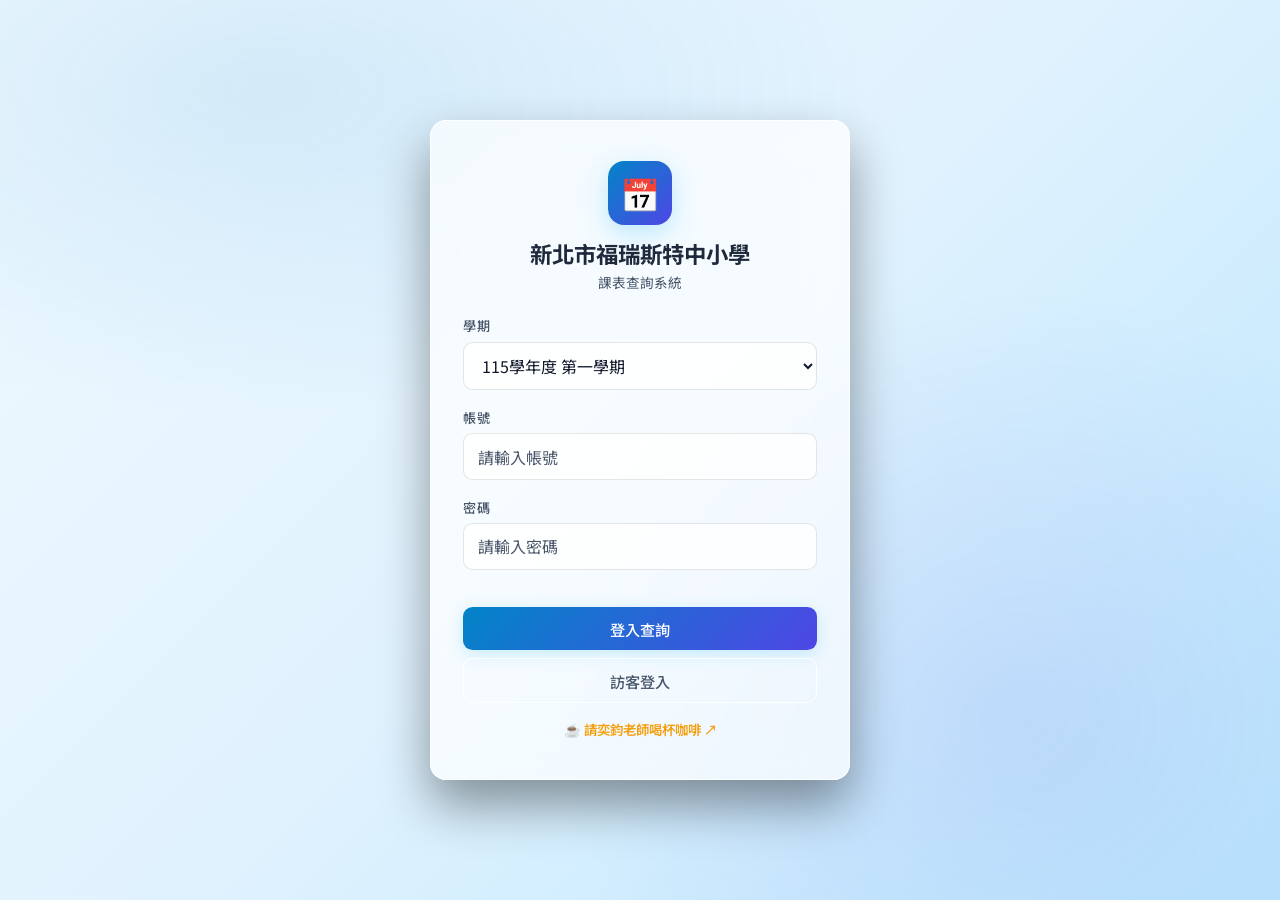
<file: index.html>
<!DOCTYPE html>
<html lang="zh-TW">
<head>
    <meta charset="UTF-8">
    <meta name="viewport" content="width=device-width, initial-scale=1.0">
    <meta name="description" content="新北市福瑞斯特中小學課表查詢系統">
    <meta name="robots" content="noindex">
    <title>新北市福瑞斯特中小學課表查詢系統</title>
    <link rel="preconnect" href="https://fonts.googleapis.com">
    <link rel="preconnect" href="https://fonts.gstatic.com" crossorigin>
    <link href="https://fonts.googleapis.com/css2?family=Noto+Sans+TC:wght@300;400;500;700&display=swap" rel="stylesheet">
    <link rel="stylesheet" href="style.css">
</head>
<body>

    <!-- Loading Overlay -->
    <div id="loadingOverlay">
        <div class="big-spinner"></div>
        <p>正在載入課表資料，請稍候⋯</p>
    </div>

    <!-- ══ 1. 登入視圖 ══════════════════════════════════════ -->
    <div id="loginView" class="view">
        <div class="glass-card login-card">
            <div class="login-logo">
                <div class="logo-icon">📅</div>
                <h1 id="schoolName">新北市福瑞斯特中小學</h1>
                <p id="schoolSubtitle">課表查詢系統</p>
            </div>
            <form id="loginForm" autocomplete="off">
                <div class="form-group">
                    <label for="semesterSelect">學期</label>
                    <select id="semesterSelect" class="form-control"></select>
                </div>
                <div class="form-group">
                    <label for="loginUsername">帳號</label>
                    <input type="text" id="loginUsername" class="form-control"
                           placeholder="請輸入帳號" autocomplete="username" required>
                </div>
                <div class="form-group">
                    <label for="loginPassword">密碼</label>
                    <input type="password" id="loginPassword" class="form-control"
                           placeholder="請輸入密碼" autocomplete="current-password" required>
                </div>
                <div id="loginError" class="alert alert-danger" role="alert"></div>
                <button type="submit" id="loginBtn" class="btn btn-primary btn-block" style="margin-top:1.25rem">
                    <span id="loginSpinner" class="spinner"></span>
                    登入查詢
                </button>
                <button type="button" id="guestBtn" class="btn btn-ghost btn-block" style="margin-top:0.5rem" onclick="guestLogin()">
                    訪客登入
                </button>
                <div style="margin-top: 1rem; text-align: center; font-size: 0.84rem;">
                    <a href="https://buymeacoffee.com/ijun.ai" target="_blank" rel="noopener noreferrer" style="color: #f59e0b; text-decoration: none; font-weight: 600;">
                        ☕ 請奕鈞老師喝杯咖啡 ↗
                    </a>
                </div>
            </form>
        </div>
    </div>

    <!-- ══ 2. 查詢視圖 ══════════════════════════════════════ -->
    <div id="queryView" class="view">
        <div class="glass-card query-card">

            <!-- 標題列 -->
            <div class="query-header">
                <div>
                    <h2>課表查詢</h2>
                    <span id="currentSemester" class="semester-badge"></span>
                </div>
                <button class="btn btn-ghost logout-btn" onclick="logout()">登出</button>
            </div>

            <!-- 分頁切換 -->
            <div class="tab-bar">
                <button class="tab-btn active" id="tabClass" onclick="switchTab('class')">
                    🏫 班級查詢
                </button>
                <button class="tab-btn" id="tabTeacher" onclick="switchTab('teacher')">
                    👤 教師查詢
                </button>
            </div>

            <!-- 班級查詢 -->
            <div id="panelClass" class="tab-panel">
                <!-- 年級選單由 app.js 依課表資料動態產生（只顯示有班級的年級） -->
                <div id="gradeGroups"></div>
                <div id="classError" class="alert alert-warning"></div>
                <button class="btn btn-success btn-block" style="margin-top:1rem" onclick="submitClassQuery()">
                    查　詢
                </button>
            </div>

            <!-- 教師查詢 -->
            <div id="panelTeacher" class="tab-panel hidden">
                <div class="form-group">
                    <label for="subjectSelect">科目 <span style="font-weight:400;opacity:.7">（選填，可縮小老師名單）</span></label>
                    <select id="subjectSelect" class="form-control" onchange="onSubjectChange()">
                        <option value="">— 不限科目 —</option>
                    </select>
                </div>
                <div class="form-group">
                    <label for="teacherSelect">教師</label>
                    <select id="teacherSelect" class="form-control">
                        <option value="">— 選擇教師（全部） —</option>
                    </select>
                </div>
                <div id="teacherError" class="alert alert-warning"></div>
                <button class="btn btn-success btn-block" style="margin-top:1rem" onclick="submitTeacherQuery()">
                    查　詢
                </button>
            </div>

        </div>
    </div>

    <!-- ══ 3. 結果視圖 ══════════════════════════════════════ -->
    <div id="resultView" class="view">
        <div class="result-inner">

            <!-- 操作列 -->
            <div class="action-bar">
                <div class="action-bar-left">
                    <button id="backBtn" class="btn btn-ghost" onclick="goBack()">
                        ← 上一頁
                    </button>
                    <button class="btn btn-ghost" onclick="showQueryView()">
                        🔍 查詢
                    </button>
                </div>
                <div class="action-bar-right">
                    <button class="btn btn-print" onclick="printSchedule()">
                        <svg xmlns="http://www.w3.org/2000/svg" width="15" height="15" fill="currentColor" viewBox="0 0 16 16">
                            <path d="M5 1a2 2 0 0 0-2 2v1h10V3a2 2 0 0 0-2-2H5zm6 8H5a1 1 0 0 0-1 1v3a1 1 0 0 0 1 1h6a1 1 0 0 0 1-1v-3a1 1 0 0 0-1-1z"/>
                            <path d="M0 7a2 2 0 0 1 2-2h12a2 2 0 0 1 2 2v3a2 2 0 0 1-2 2h-1v-2a2 2 0 0 0-2-2H5a2 2 0 0 0-2 2v2H2a2 2 0 0 1-2-2V7zm2.5 1a.5.5 0 1 0 0-1 .5.5 0 0 0 0 1z"/>
                        </svg>
                        列印
                    </button>
                </div>
            </div>

            <h2 id="scheduleTitle" class="schedule-title"></h2>
            <div class="glass-card" style="padding:0; overflow:hidden;">
                <div id="scheduleTableContainer" class="table-wrapper"></div>
            </div>
        </div>
    </div>

    <script src="config.js"></script>
    <script src="app.js"></script>
    <script>
        document.title = CONFIG.SCHOOL_NAME + ' 課表查詢';
        document.getElementById('schoolName').textContent    = CONFIG.SCHOOL_NAME;
        document.getElementById('schoolSubtitle').textContent = CONFIG.SCHOOL_SUBTITLE;
    </script>
</body>
</html>
</file>
<file: style.css>
/* ============================================================
   隤脰”?亥岷蝟餌絞 - 銝餅見撘?   style.css
   ============================================================ */

/* ?? Google Font ???????????????????????????????????????????? */
@import url('https://fonts.googleapis.com/css2?family=Noto+Sans+TC:wght@300;400;500;700&display=swap');

/* ?? CSS 霈 ??????????????????????????????????????????????? */
:root {
    --bg-from:    #f0f9ff;
    --bg-via:     #e0f2fe;
    --bg-to:      #bae6fd;
    --glass-bg:   rgba(255, 255, 255, 0.7);
    --glass-bdr:  rgba(255, 255, 255, 0.9);
    --glass-blur: blur(20px);
    --accent:     #0284c7;
    --accent-dim: rgba(2, 132, 199, 0.15);
    --accent2:    #4f46e5;
    --text:       #1e293b;
    --text-primary: #0f172a;
    --text-dim:   #475569;
    --danger:     #ef4444;
    --success:    #22c55e;
    --warn:       #eab308;
    --card-radius:1rem;
    --transition: 0.35s cubic-bezier(0.4, 0, 0.2, 1);
    --shadow-lg:  0 25px 50px rgba(0,0,0,0.4);
    --shadow-md:  0 10px 25px rgba(0,0,0,0.25);
}

/* ?? Reset & Base ??????????????????????????????????????????? */
*, *::before, *::after { box-sizing: border-box; margin: 0; padding: 0; }

html { scroll-behavior: smooth; }

body {
    font-family: 'Noto Sans TC', sans-serif;
    min-height: 100vh;
    background: linear-gradient(135deg, var(--bg-from) 0%, var(--bg-via) 50%, var(--bg-to) 100%);
    background-attachment: fixed;
    color: var(--text);
    overflow-x: hidden;
}

/* ?? ???蝎? ???????????????????????????????????????????? */
body::before {
    content: '';
    position: fixed;
    inset: 0;
    background:
        radial-gradient(ellipse 80% 60% at 20% 10%, rgba(2,132,199,0.1) 0%, transparent 60%),
        radial-gradient(ellipse 60% 80% at 80% 80%, rgba(79,70,229,0.1) 0%, transparent 60%);
    pointer-events: none;
    z-index: 0;
}

/* ?? ?餌??∠? ??????????????????????????????????????????????? */
.glass-card {
    background: var(--glass-bg);
    border: 1px solid var(--glass-bdr);
    backdrop-filter: var(--glass-blur);
    -webkit-backdrop-filter: var(--glass-blur);
    border-radius: var(--card-radius);
    box-shadow: var(--shadow-lg);
}

/* ?? 閬?摰孵 ??????????????????????????????????????????????? */
.view {
    position: relative;
    z-index: 1;
    display: none;
    opacity: 0;
    transform: translateY(16px);
    transition: opacity var(--transition), transform var(--transition);
}
.view.active {
    display: flex;
    animation: fadeUp var(--transition) forwards;
}
.view.result-active {
    display: block;
    animation: fadeUp var(--transition) forwards;
}
@keyframes fadeUp {
    to { opacity: 1; transform: translateY(0); }
}

/* ?? ?餃 & ?亥岷閬? (?蝵桐葉) ????????????????????????????? */
#loginView, #queryView {
    min-height: 100vh;
    align-items: center;
    justify-content: center;
    padding: 2rem 1rem;
}

/* ?? ?餃?∠? ??????????????????????????????????????????????? */
.login-card {
    width: 100%;
    max-width: 420px;
    padding: 2.5rem 2rem;
}

.login-logo {
    text-align: center;
    margin-bottom: 1.5rem;
}
.login-logo .logo-icon {
    width: 64px; height: 64px;
    background: linear-gradient(135deg, var(--accent), var(--accent2));
    border-radius: 16px;
    display: inline-flex;
    align-items: center;
    justify-content: center;
    font-size: 2rem;
    margin-bottom: 0.75rem;
    box-shadow: 0 8px 24px rgba(56,189,248,0.3);
}
.login-logo h1 {
    font-size: 1.4rem;
    font-weight: 700;
    color: var(--text);
}
.login-logo p {
    font-size: 0.85rem;
    color: var(--text-dim);
    margin-top: 0.2rem;
}

/* ?? 銵典?辣 ??????????????????????????????????????????????? */
.form-group { margin-bottom: 1.1rem; }
.form-group label {
    display: block;
    font-size: 0.82rem;
    font-weight: 500;
    color: var(--text-dim);
    margin-bottom: 0.4rem;
    letter-spacing: 0.04em;
    text-transform: uppercase;
}
.form-control {
    width: 100%;
    padding: 0.65rem 0.9rem;
    background: rgba(255,255,255,0.8);
    border: 1px solid rgba(0,0,0,0.1);
    border-radius: 0.6rem;
    color: var(--text-primary);
    font-family: inherit;
    font-size: 1rem;
    transition: border-color var(--transition), box-shadow var(--transition), background var(--transition);
    outline: none;
}
.form-control:focus {
    border-color: var(--accent);
    background: #fff;
    box-shadow: 0 0 0 3px var(--accent-dim);
}
.form-control::placeholder { color: var(--text-dim); }
.form-control option { background: #fff; color: var(--text-primary); }

/* ?? ?? ??????????????????????????????????????????????????? */
.btn {
    display: inline-flex;
    align-items: center;
    justify-content: center;
    gap: 0.45rem;
    padding: 0.65rem 1.4rem;
    border: none;
    border-radius: 0.6rem;
    font-family: inherit;
    font-size: 0.95rem;
    font-weight: 500;
    cursor: pointer;
    transition: all var(--transition);
    text-decoration: none;
    white-space: nowrap;
}
.btn:disabled { opacity: 0.5; cursor: not-allowed; }

.btn-primary {
    background: linear-gradient(135deg, var(--accent), var(--accent2));
    color: #fff;
    box-shadow: 0 4px 16px rgba(56,189,248,0.25);
}
.btn-primary:hover:not(:disabled) {
    transform: translateY(-2px);
    box-shadow: 0 8px 24px rgba(56,189,248,0.4);
}

.btn-success {
    background: linear-gradient(135deg, #10b981, #059669);
    color: #fff;
    box-shadow: 0 4px 16px rgba(16,185,129,0.25);
}
.btn-success:hover:not(:disabled) {
    transform: translateY(-2px);
    box-shadow: 0 8px 24px rgba(16,185,129,0.4);
}

.btn-ghost {
    background: transparent;
    color: var(--text-dim);
    border: 1px solid var(--glass-bdr);
}
.btn-ghost:hover {
    background: rgba(255,255,255,0.08);
    color: var(--text);
    border-color: rgba(255,255,255,0.2);
}

.btn-print {
    background: rgba(251,191,36,0.15);
    color: var(--warn);
    border: 1px solid rgba(251,191,36,0.3);
}
.btn-print:hover {
    background: rgba(251,191,36,0.25);
    transform: translateY(-1px);
}

.btn-block { width: 100%; }

/* ?? Spinner ???????????????????????????????????????????????? */
.spinner {
    width: 18px; height: 18px;
    border: 2px solid rgba(255,255,255,0.3);
    border-top-color: #fff;
    border-radius: 50%;
    animation: spin 0.7s linear infinite;
    display: none;
}
.spinner.show { display: block; }
@keyframes spin { to { transform: rotate(360deg); } }

/* ?? 霅血?閮 ??????????????????????????????????????????????? */
.alert {
    padding: 0.7rem 1rem;
    border-radius: 0.6rem;
    font-size: 0.875rem;
    margin-top: 0.75rem;
    display: none;
}
.alert.show { display: block; }
.alert-danger  { background: rgba(248,113,113,0.12); border: 1px solid rgba(248,113,113,0.3); color: var(--danger); }
.alert-warning { background: rgba(251,191,36,0.12);  border: 1px solid rgba(251,191,36,0.3);  color: var(--warn);   }
.alert-info    { background: rgba(56,189,248,0.12);  border: 1px solid rgba(56,189,248,0.3);  color: var(--accent); }

/* ?? ??蝺?????????????????????????????????????????????????? */
.divider {
    display: flex;
    align-items: center;
    gap: 0.75rem;
    margin: 1rem 0;
    color: var(--text-dim);
    font-size: 0.8rem;
}
.divider::before, .divider::after {
    content: '';
    flex: 1;
    height: 1px;
    background: var(--glass-bdr);
}

/* ?? ?亥岷?∠? ??????????????????????????????????????????????? */
.query-card {
    width: 100%;
    max-width: 480px;
    padding: 2.5rem 2rem;
}
.query-card h2 {
    font-size: 1.25rem;
    font-weight: 700;
    text-align: center;
    margin-bottom: 1.5rem;
    color: var(--text);
}

/* ?? 蝯?閬? ??????????????????????????????????????????????? */
#resultView {
    padding: 1.5rem 1rem 3rem;
}
.result-inner {
    max-width: 1100px;
    margin: 0 auto;
}

/* ?? Action Bar ????????????????????????????????????????????? */
.action-bar {
    display: flex;
    align-items: center;
    justify-content: space-between;
    margin-bottom: 1.25rem;
    gap: 0.75rem;
    flex-wrap: wrap;
}
.action-bar-left { display: flex; align-items: center; gap: 0.75rem; }
.action-bar-right { display: flex; gap: 0.5rem; }

/* ?? 隤脰”璅? ??????????????????????????????????????????????? */
.schedule-title {
    text-align: center;
    font-size: 1.6rem;
    font-weight: 700;
    margin-bottom: 1.25rem;
    background: linear-gradient(135deg, var(--accent), var(--accent2));
    -webkit-background-clip: text;
    -webkit-text-fill-color: transparent;
    background-clip: text;
}

/* ?? 隤脰”銵冽 ??????????????????????????????????????????????? */
.schedule-table {
    width: 100%;
    border-collapse: collapse;
    table-layout: fixed;
    text-align: center;
}
.schedule-table th, .schedule-table td {
    border: 1px solid rgba(0, 0, 0, 0.1);
    padding: 0.6rem 0.3rem;
    vertical-align: middle;
}
.schedule-table thead th {
    background: rgba(0, 0, 0, 0.05);
    color: var(--text-primary);
    font-size: 0.9rem;
    font-weight: 700;
}
.th-period {
    width: 80px;
}
.schedule-table tbody tr:nth-child(even) {
    background: rgba(255, 255, 255, 0.3);
}
.schedule-table tbody tr:hover {
    background: rgba(2, 132, 199, 0.05);
}

/* 蝭甈?cell */
.td-period {
    background: rgba(0, 0, 0, 0.02);
    color: var(--text-dim);
    white-space: nowrap;
}
.period-num {
    font-weight: 600;
    font-size: 0.85rem;
    color: var(--text-primary);
}
.period-time {
    font-size: 0.75rem;
    line-height: 1.3;
    margin-top: 0.2rem;
}

/* 隤脩? cell */
.td-cell {
    height: 75px;
}

/* 隤脩??批捆 */
.cell-subject {
    font-size: 1rem;
    font-weight: 700;
    color: var(--text-primary);
    margin-bottom: 0.5rem;
}
/* 同一格有單/雙週兩組內容時的分隔線 */
.cell-group + .cell-group {
    margin-top: 0.4rem;
    padding-top: 0.4rem;
    border-top: 1px dashed rgba(148,163,184,0.45);
}
.cell-items-container {
    display: flex;
    flex-wrap: wrap;
    gap: 4px;
    justify-content: center;
}
.cell-link {
    display: inline-block;
    padding: 0.25rem 0.5rem;
    background: var(--accent-dim);
    color: var(--accent);
    border-radius: 4px;
    font-size: 0.85rem;
    font-weight: 500;
    text-decoration: none;
    transition: all 0.2s ease;
    cursor: pointer;
}
.cell-link:hover {
    background: var(--accent);
    color: #fff;
}

/* 蝛箏? */
.td-empty {
    background: transparent;
}

/* ?? Loading Overlay ???????????????????????????????????????? */
#loadingOverlay {
    position: fixed;
    inset: 0;
    background: rgba(255,255,255,0.85);
    backdrop-filter: blur(8px);
    display: flex;
    flex-direction: column;
    align-items: center;
    justify-content: center;
    gap: 1rem;
    z-index: 100;
    display: none;
}
#loadingOverlay.show { display: flex; }
#loadingOverlay .big-spinner {
    width: 48px; height: 48px;
    border: 3px solid rgba(56,189,248,0.2);
    border-top-color: var(--accent);
    border-radius: 50%;
    animation: spin 0.8s linear infinite;
}
#loadingOverlay p {
    color: var(--text-dim);
    font-size: 0.9rem;
}

/* ?? ???內 chip (autocomplete) ??????????????????????????? */
.suggestions {
    display: flex;
    flex-wrap: wrap;
    gap: 0.4rem;
    margin-top: 0.5rem;
    min-height: 0;
}
.chip {
    font-size: 0.78rem;
    padding: 0.2rem 0.6rem;
    border-radius: 999px;
    background: var(--accent-dim);
    color: var(--accent);
    border: 1px solid rgba(56,189,248,0.25);
    cursor: pointer;
    transition: all var(--transition);
}
.chip:hover {
    background: rgba(56,189,248,0.3);
    transform: translateY(-1px);
}

/* ?? ?餃?? ??????????????????????????????????????????????? */
.logout-btn {
    font-size: 0.78rem;
    padding: 0.3rem 0.7rem;
    border-radius: 0.4rem;
}

/* ?? ??撌亙憿?????????????????????????????????????????????? */
.hidden { display: none !important; }

/* ?? ?亥岷璅???????????????????????????????????????????????? */
.query-header {
    display: flex;
    align-items: flex-start;
    justify-content: space-between;
    margin-bottom: 1.25rem;
}
.query-header h2 { margin: 0; font-size: 1.2rem; }

.semester-badge {
    font-size: 0.72rem;
    color: var(--accent);
    background: var(--accent-dim);
    padding: 0.15rem 0.5rem;
    border-radius: 999px;
    margin-top: 0.3rem;
    display: inline-block;
}

/* ?? ????Tab ?????????????????????????????????????????????? */
.tab-bar {
    display: flex;
    gap: 0.5rem;
    margin-bottom: 1.25rem;
    background: rgba(255,255,255,0.04);
    border-radius: 0.6rem;
    padding: 0.3rem;
}
.tab-btn {
    flex: 1;
    padding: 0.55rem 0.5rem;
    border: none;
    border-radius: 0.45rem;
    background: transparent;
    color: var(--text-dim);
    font-family: inherit;
    font-size: 0.9rem;
    font-weight: 500;
    cursor: pointer;
    transition: all var(--transition);
}
.tab-btn:hover { color: var(--text); background: rgba(255,255,255,0.06); }
.tab-btn.active {
    background: rgba(56,189,248,0.15);
    color: var(--accent);
    box-shadow: 0 2px 8px rgba(56,189,248,0.15);
}
.tab-panel { }

/* ?? 撟渡??詨??憛?????????????????????????????????????????????? */
.grade-group {
    display: flex;
    align-items: center;
    gap: 0.75rem;
    margin-bottom: 0.65rem;
}
.grade-label {
    flex-shrink: 0;
    width: 4rem;
    font-size: 0.8rem;
    font-weight: 600;
    text-align: center;
    padding: 0.25rem 0.4rem;
    border-radius: 0.4rem;
}
.grade-7  { background: rgba(56,189,248,0.15);  color: #38bdf8; }
.grade-8  { background: rgba(129,140,248,0.15); color: #818cf8; }
.grade-9  { background: rgba(74,222,128,0.15);  color: #4ade80; }
.grade-sp { background: rgba(251,191,36,0.15);  color: #fbbf24; }
.grade-1  { background: rgba(244,114,182,0.15); color: #f472b6; }
.grade-2  { background: rgba(251,146,60,0.15);  color: #fb923c; }
.grade-3  { background: rgba(163,230,53,0.15);  color: #a3e635; }
.grade-4  { background: rgba(45,212,191,0.15);  color: #2dd4bf; }
.grade-5  { background: rgba(248,113,113,0.15); color: #f87171; }
.grade-6  { background: rgba(232,121,249,0.15); color: #e879f9; }
.grade-grp { background: rgba(14,165,233,0.15);  color: #0ea5e9; }
.grade-eve { background: rgba(100,116,139,0.18); color: #64748b; }
.grade-select { flex: 1; }

/* ?? ?踵?撘?????????????????????????????????????????????????? */
@media (max-width: 640px) {
    .login-card, .query-card { padding: 2rem 1.25rem; }
    .schedule-title { font-size: 1.2rem; }
    .action-bar { flex-direction: column; align-items: flex-start; }
    .timetable { min-width: 500px; }
    .timetable thead th { font-size: 0.75rem; padding: 0.6rem 0.3rem; }
    .cell-subject { font-size: 0.82rem; }
    .cell-link { font-size: 0.7rem; }
}

/* ?? ?璅?? ??????????????????????????????????????????????? */
@media print {
    body { background: #fff !important; color: #000 !important; }
    body::before { display: none; }
    #loginView, #queryView, #loadingOverlay { display: none !important; }
    .action-bar { display: none !important; }
    #resultView { display: block !important; opacity: 1 !important; padding: 0 !important; }
    .result-inner { max-width: 100%; }
    .glass-card, .table-wrapper { box-shadow: none !important; background: transparent !important; }

    .schedule-title {
        font-size: 1.4rem;
        -webkit-text-fill-color: #000 !important;
        color: #000 !important;
        background: none !important;
    }

    .timetable { min-width: 0; width: 100%; }
    .timetable thead th {
        background: #f0f0f0 !important;
        color: #000 !important;
        border: 1px solid #aaa !important;
    }
    .timetable tbody th,
    .timetable tbody td {
        border: 1px solid #aaa !important;
        color: #000 !important;
        background: #fff !important;
    }
    .timetable .time-cell { color: #444 !important; }
    .cell-subject { color: #000 !important; font-size: 0.9rem; }
    .cell-link {
        color: #000 !important;
        background: #eee !important;
        font-size: 0.78rem;
    }
    .cell-empty { color: #ccc !important; }
    @page { size: A4 landscape; margin: 0.6in; }
}
/* 課表容器 RWD */
#scheduleTableContainer {
    width: 100%;
    overflow-x: auto;
    margin-top: 1rem;
    border-radius: 0.5rem;
    background: var(--glass-bg);
}
</file>
